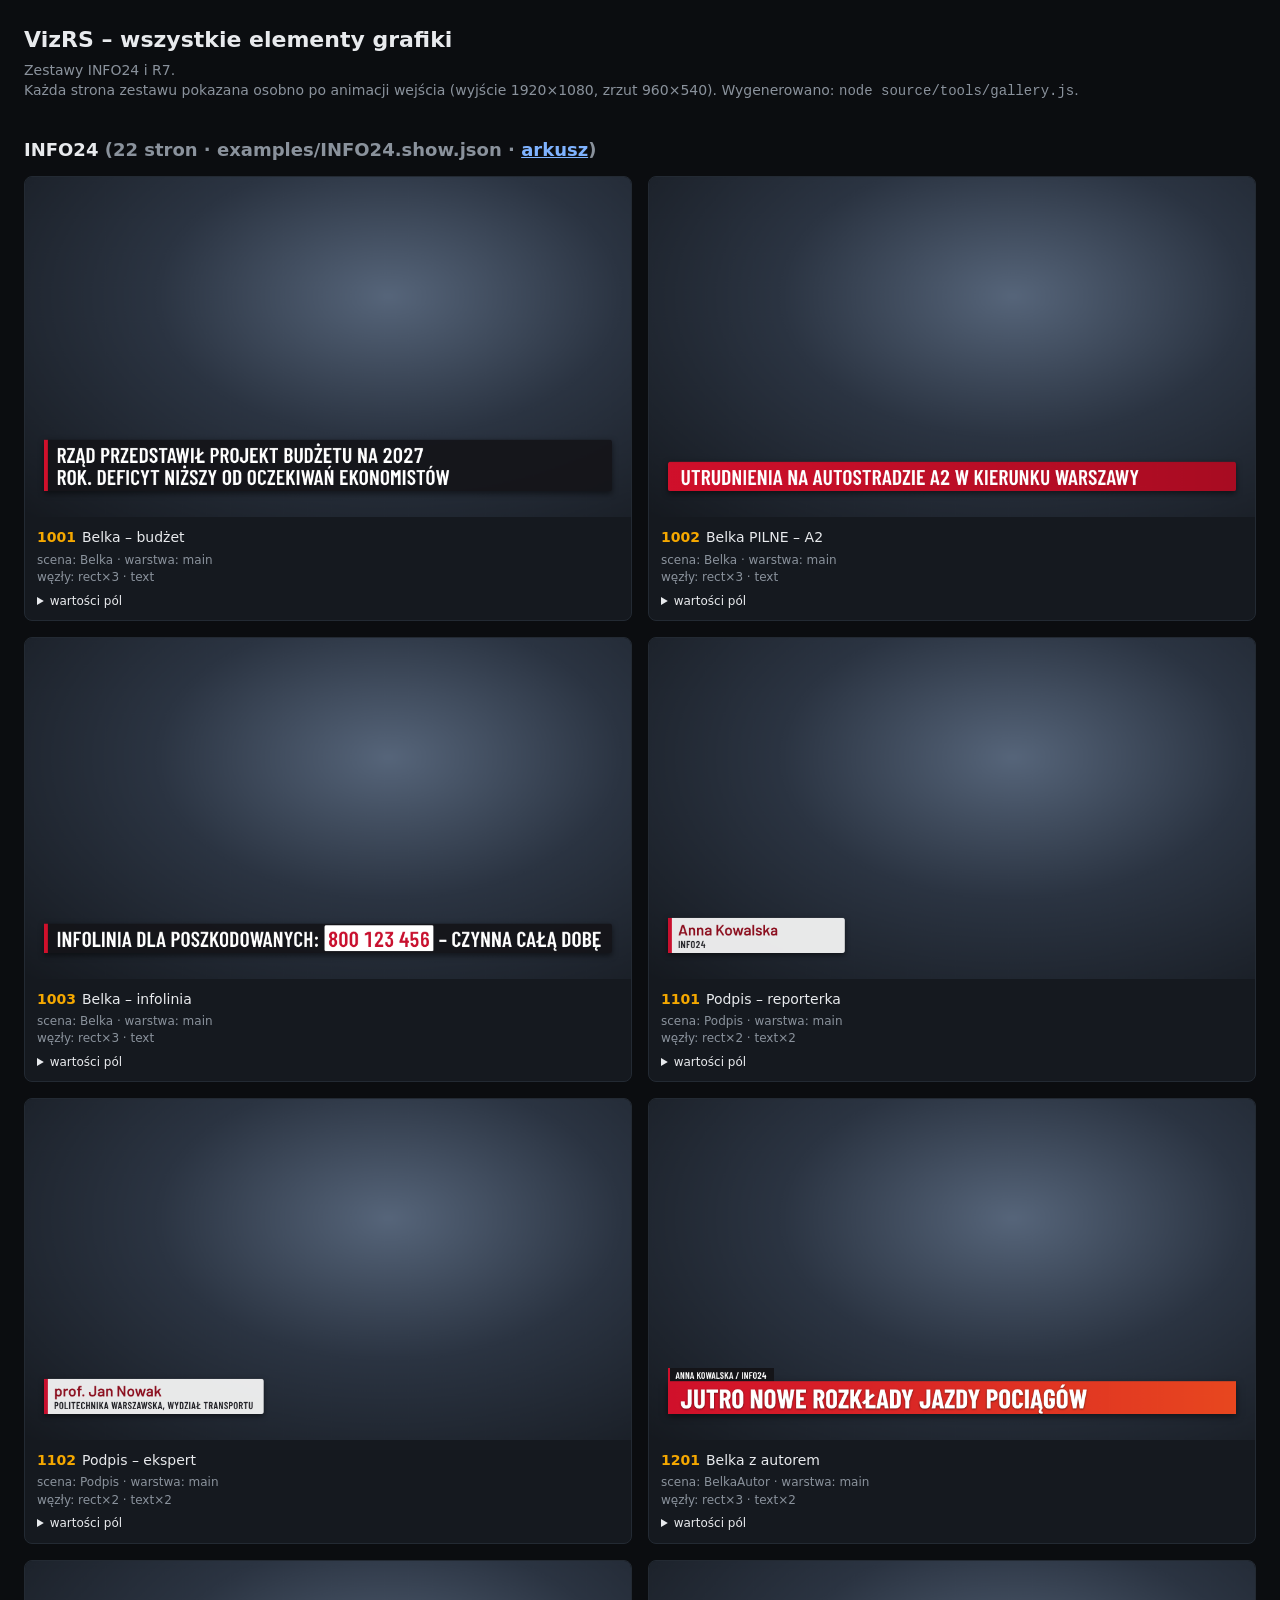
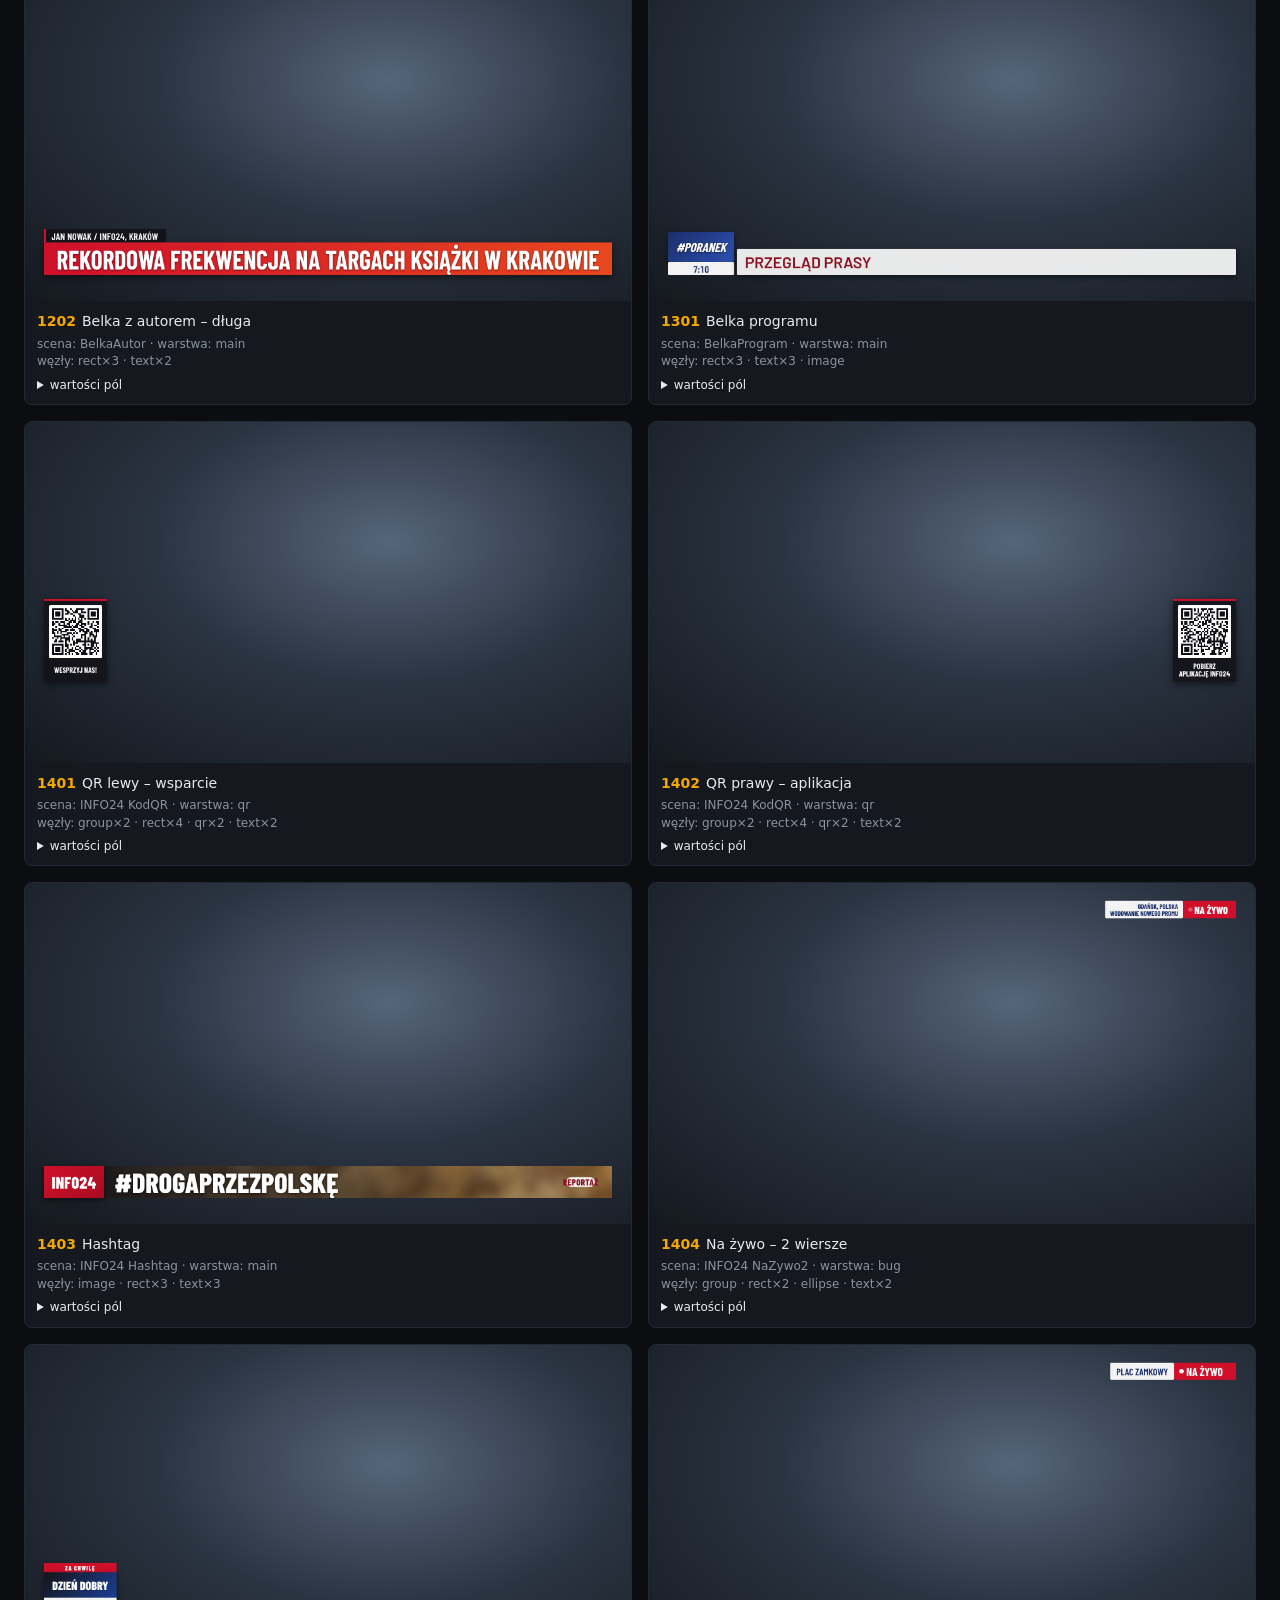
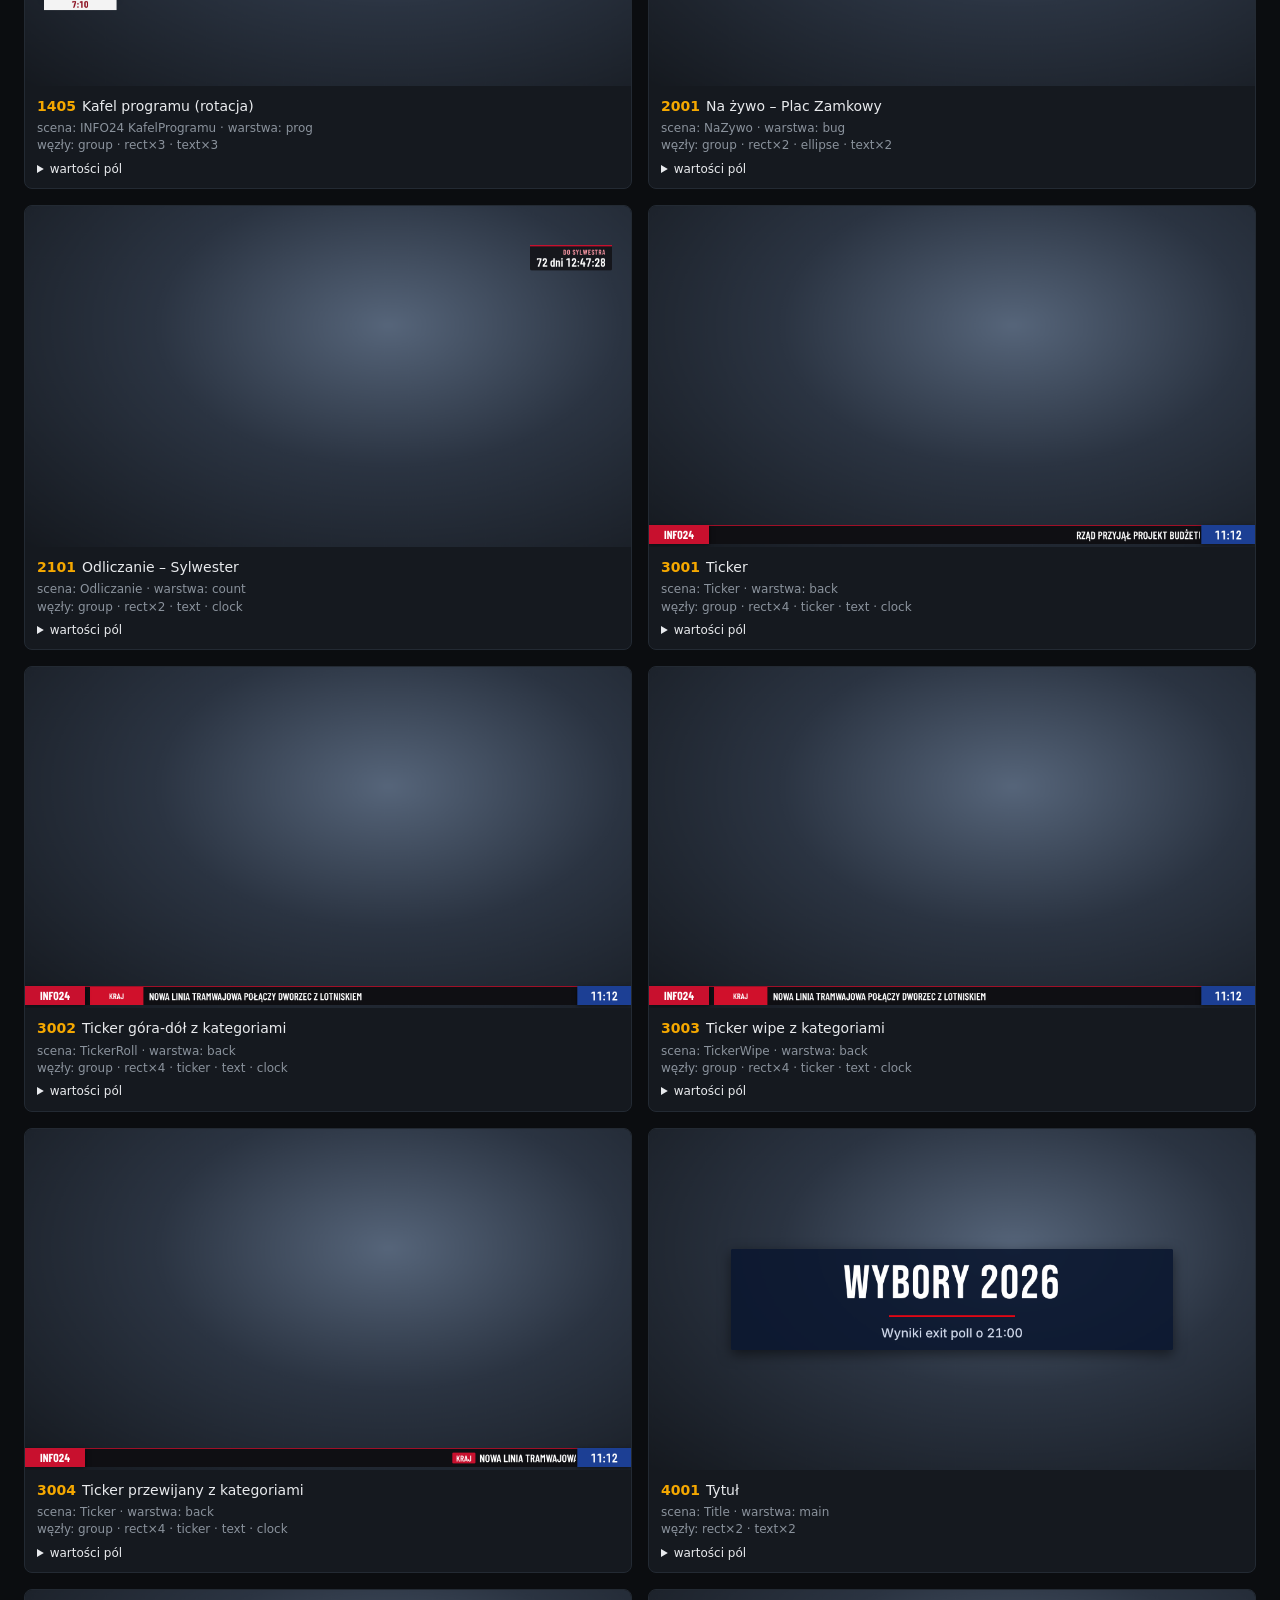
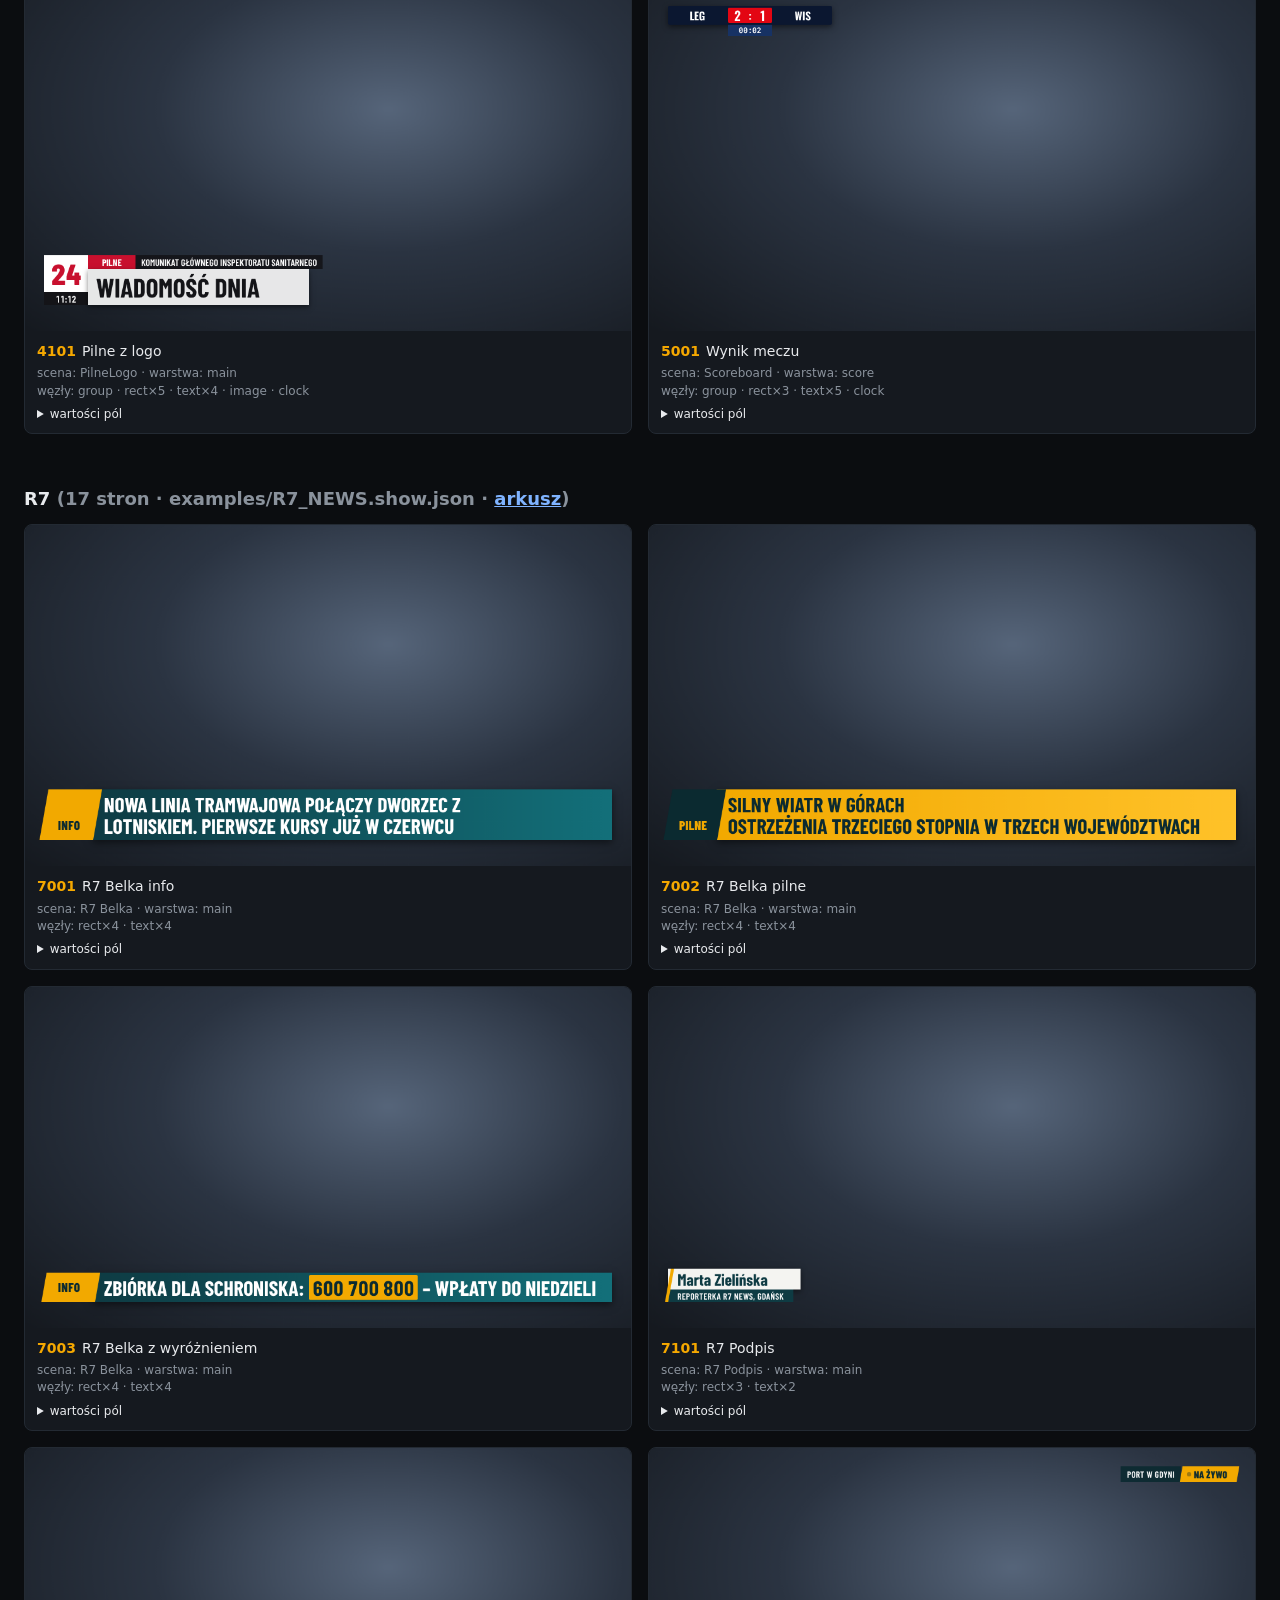
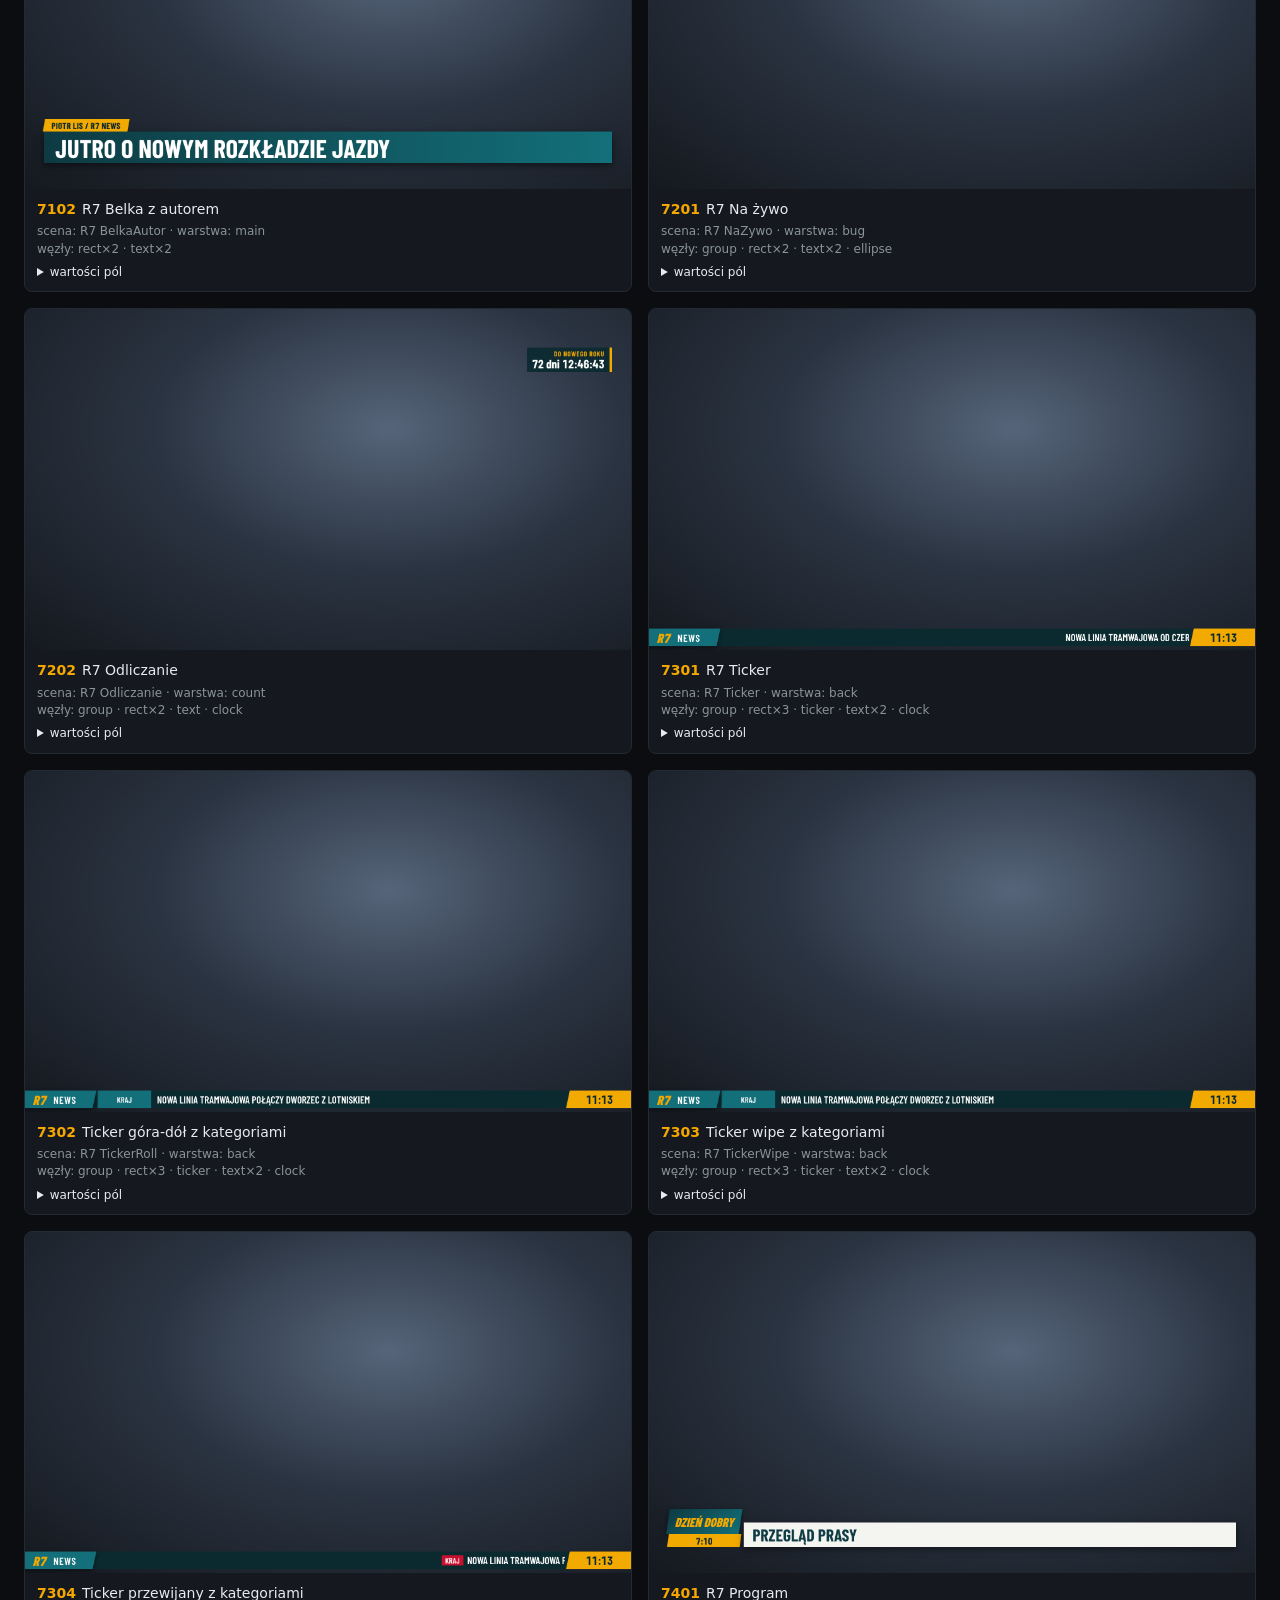
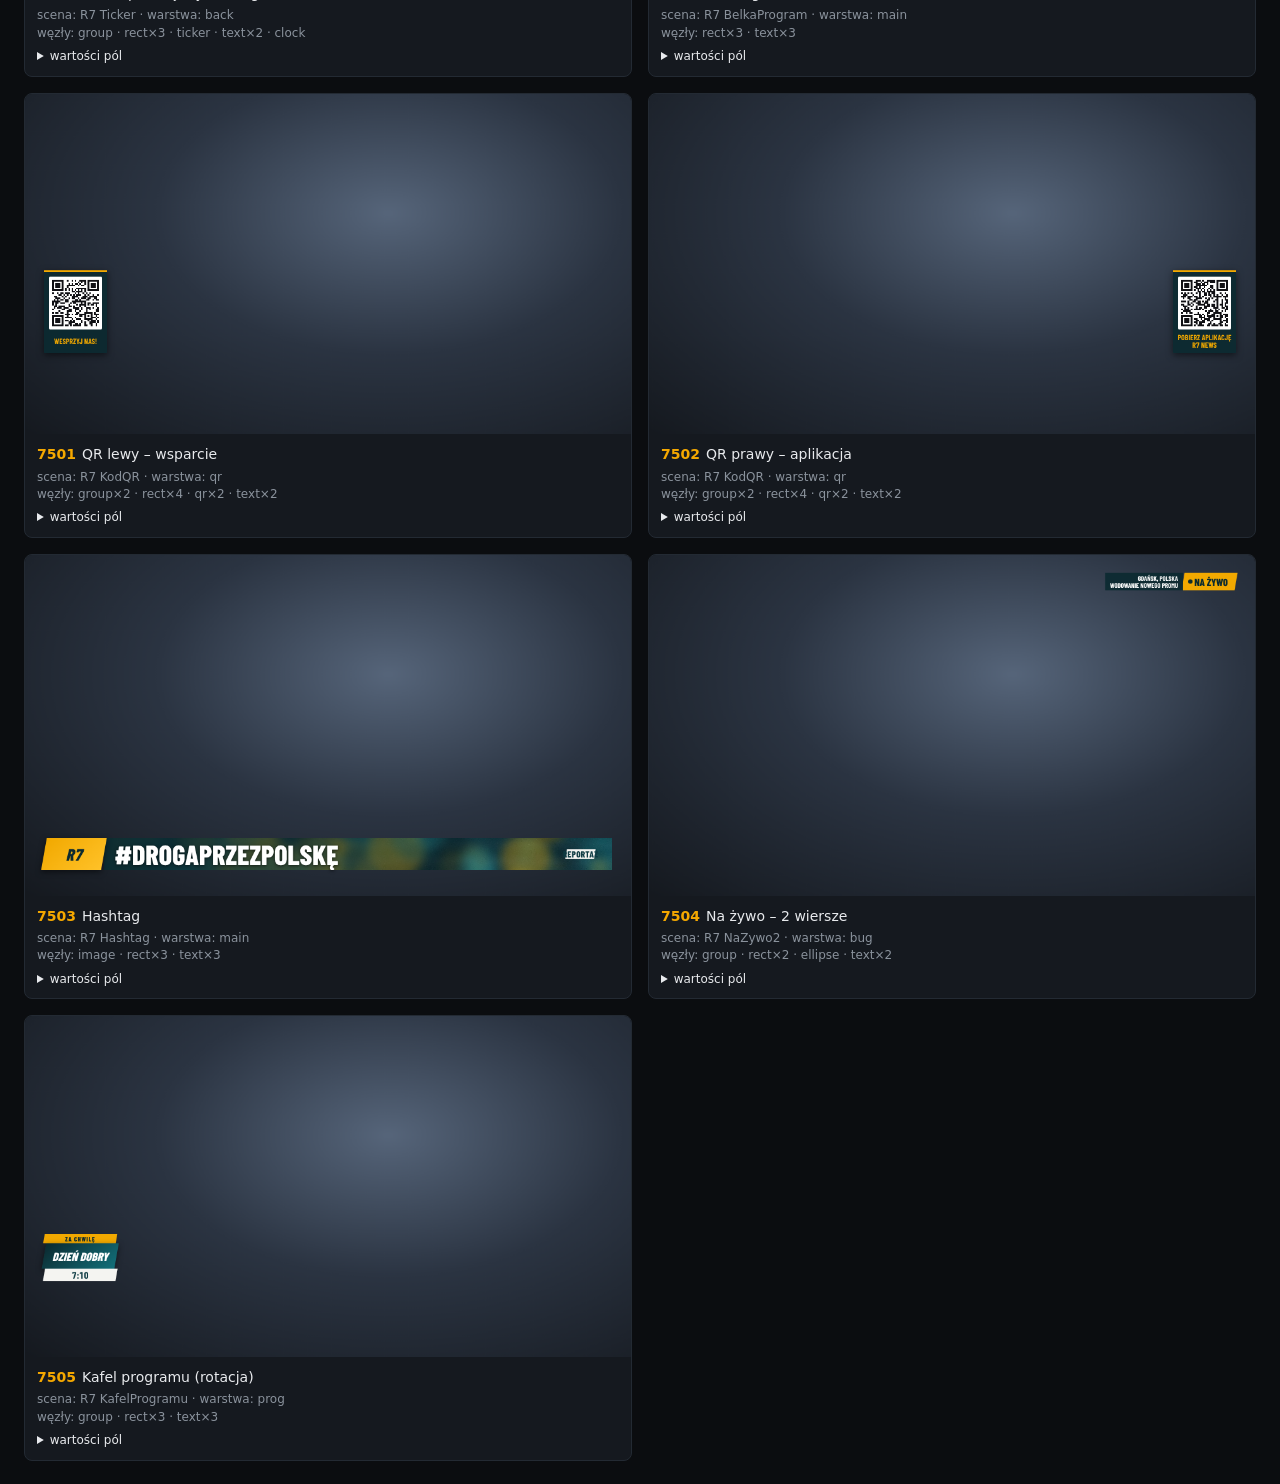
<file: media/galeria/index.html>
<!doctype html><html lang="pl"><head><meta charset="utf-8"><meta name="viewport" content="width=device-width,initial-scale=1">
<title>VizRS – galeria grafik</title>
<style>
body{margin:0;background:#0b0d10;color:#e8eaed;font:14px/1.45 system-ui,sans-serif}
header{padding:24px 24px 8px}h1{margin:0 0 4px;font-size:22px}h2{margin:28px 24px 12px;font-size:18px}
.muted{color:#8a929c}.grid{display:grid;grid-template-columns:repeat(auto-fill,minmax(420px,1fr));gap:16px;padding:0 24px 24px}
.card{background:#15191f;border:1px solid #232a33;border-radius:8px;overflow:hidden}
.card img{display:block;width:100%;aspect-ratio:16/9;cursor:zoom-in}.meta{padding:10px 12px}
.num{color:#f5a800;font-weight:700;margin-right:6px}.tags{font-size:12px;color:#8a929c;margin-top:4px}
details{margin-top:6px;font-size:12px}pre{white-space:pre-wrap;margin:4px 0 0;color:#b8c0ca}
#lb{position:fixed;inset:0;background:#000d;display:none;align-items:center;justify-content:center}#lb img{max-width:96vw;max-height:94vh}
</style></head><body>
<header><h1>VizRS – wszystkie elementy grafiki</h1>
<div class="muted">Zestawy INFO24 i R7.</div>
<div class="muted">Każda strona zestawu pokazana osobno po animacji wejścia (wyjście 1920×1080, zrzut 960×540). Wygenerowano: <code>node source/tools/gallery.js</code>.</div></header>
<h2>INFO24 <span class="muted">(22 stron · examples/INFO24.show.json · <a style="color:#7fb3ff" href="INFO24-arkusz.png">arkusz</a>)</span></h2>
<div class="grid"><div class="card"><img loading="lazy" src="INFO24-1001.png" alt="Belka – budżet">
<div class="meta"><span class="num">1001</span>Belka – budżet
<div class="tags">scena: Belka · warstwa: main<br>węzły: rect×3 · text</div>

<details><summary>wartości pól</summary><pre>styl: info
headline: Rząd przedstawił projekt budżetu na 2027 rok. Deficyt niższy od oczekiwań ekonomistów</pre></details>
</div></div><div class="card"><img loading="lazy" src="INFO24-1002.png" alt="Belka PILNE – A2">
<div class="meta"><span class="num">1002</span>Belka PILNE – A2
<div class="tags">scena: Belka · warstwa: main<br>węzły: rect×3 · text</div>

<details><summary>wartości pól</summary><pre>styl: pilne
headline: Utrudnienia na autostradzie A2 w kierunku Warszawy</pre></details>
</div></div><div class="card"><img loading="lazy" src="INFO24-1003.png" alt="Belka – infolinia">
<div class="meta"><span class="num">1003</span>Belka – infolinia
<div class="tags">scena: Belka · warstwa: main<br>węzły: rect×3 · text</div>

<details><summary>wartości pól</summary><pre>styl: info
headline: Infolinia dla poszkodowanych: [[800 123 456]] – czynna całą dobę</pre></details>
</div></div><div class="card"><img loading="lazy" src="INFO24-1101.png" alt="Podpis – reporterka">
<div class="meta"><span class="num">1101</span>Podpis – reporterka
<div class="tags">scena: Podpis · warstwa: main<br>węzły: rect×2 · text×2</div>

<details><summary>wartości pól</summary><pre>name: Anna Kowalska
title: INFO24</pre></details>
</div></div><div class="card"><img loading="lazy" src="INFO24-1102.png" alt="Podpis – ekspert">
<div class="meta"><span class="num">1102</span>Podpis – ekspert
<div class="tags">scena: Podpis · warstwa: main<br>węzły: rect×2 · text×2</div>

<details><summary>wartości pól</summary><pre>name: prof. Jan Nowak
title: Politechnika Warszawska, Wydział Transportu</pre></details>
</div></div><div class="card"><img loading="lazy" src="INFO24-1201.png" alt="Belka z autorem">
<div class="meta"><span class="num">1201</span>Belka z autorem
<div class="tags">scena: BelkaAutor · warstwa: main<br>węzły: rect×3 · text×2</div>

<details><summary>wartości pól</summary><pre>author: Anna Kowalska / INFO24
headline: Jutro nowe rozkłady jazdy pociągów</pre></details>
</div></div><div class="card"><img loading="lazy" src="INFO24-1202.png" alt="Belka z autorem – długa">
<div class="meta"><span class="num">1202</span>Belka z autorem – długa
<div class="tags">scena: BelkaAutor · warstwa: main<br>węzły: rect×3 · text×2</div>

<details><summary>wartości pól</summary><pre>author: Jan Nowak / INFO24, Kraków
headline: Rekordowa frekwencja na targach książki w Krakowie</pre></details>
</div></div><div class="card"><img loading="lazy" src="INFO24-1301.png" alt="Belka programu">
<div class="meta"><span class="num">1301</span>Belka programu
<div class="tags">scena: BelkaProgram · warstwa: main<br>węzły: rect×3 · text×3 · image</div>

<details><summary>wartości pól</summary><pre>program: #PORANEK
czas: 7:10
logo: 
headline: Przegląd prasy</pre></details>
</div></div><div class="card"><img loading="lazy" src="INFO24-1401.png" alt="QR lewy – wsparcie">
<div class="meta"><span class="num">1401</span>QR lewy – wsparcie
<div class="tags">scena: INFO24 KodQR · warstwa: qr<br>węzły: group×2 · rect×4 · qr×2 · text×2</div>

<details><summary>wartości pól</summary><pre>strona: lewa
url: https://info24.example/wesprzyj
caption: Wesprzyj nas!</pre></details>
</div></div><div class="card"><img loading="lazy" src="INFO24-1402.png" alt="QR prawy – aplikacja">
<div class="meta"><span class="num">1402</span>QR prawy – aplikacja
<div class="tags">scena: INFO24 KodQR · warstwa: qr<br>węzły: group×2 · rect×4 · qr×2 · text×2</div>

<details><summary>wartości pól</summary><pre>strona: prawa
url: https://info24.example/aplikacja
caption: Pobierz aplikację INFO24</pre></details>
</div></div><div class="card"><img loading="lazy" src="INFO24-1403.png" alt="Hashtag">
<div class="meta"><span class="num">1403</span>Hashtag
<div class="tags">scena: INFO24 Hashtag · warstwa: main<br>węzły: image · rect×3 · text×3</div>

<details><summary>wartości pól</summary><pre>hashtag: #DROGAPRZEZPOLSKĘ
badge: Reportaż
tlo: tlo_hashtag.jpg</pre></details>
</div></div><div class="card"><img loading="lazy" src="INFO24-1404.png" alt="Na żywo – 2 wiersze">
<div class="meta"><span class="num">1404</span>Na żywo – 2 wiersze
<div class="tags">scena: INFO24 NaZywo2 · warstwa: bug<br>węzły: group · rect×2 · ellipse · text×2</div>

<details><summary>wartości pól</summary><pre>place: Gdańsk, Polska
Wodowanie nowego promu
live: Na żywo</pre></details>
</div></div><div class="card"><img loading="lazy" src="INFO24-1405.png" alt="Kafel programu (rotacja)">
<div class="meta"><span class="num">1405</span>Kafel programu (rotacja)
<div class="tags">scena: INFO24 KafelProgramu · warstwa: prog<br>węzły: group · rect×3 · text×3</div>

<details><summary>wartości pól</summary><pre>next: Za chwilę
programs: Dzień Dobry
Pogoda
Serwis
times: 7:10
7:55
9:00</pre></details>
</div></div><div class="card"><img loading="lazy" src="INFO24-2001.png" alt="Na żywo – Plac Zamkowy">
<div class="meta"><span class="num">2001</span>Na żywo – Plac Zamkowy
<div class="tags">scena: NaZywo · warstwa: bug<br>węzły: group · rect×2 · ellipse · text×2</div>

<details><summary>wartości pól</summary><pre>place: Plac Zamkowy
live: Na żywo</pre></details>
</div></div><div class="card"><img loading="lazy" src="INFO24-2101.png" alt="Odliczanie – Sylwester">
<div class="meta"><span class="num">2101</span>Odliczanie – Sylwester
<div class="tags">scena: Odliczanie · warstwa: count<br>węzły: group · rect×2 · text · clock</div>

<details><summary>wartości pól</summary><pre>label: Do Sylwestra
target: 2027-01-01 00:00:00</pre></details>
</div></div><div class="card"><img loading="lazy" src="INFO24-3001.png" alt="Ticker">
<div class="meta"><span class="num">3001</span>Ticker
<div class="tags">scena: Ticker · warstwa: back<br>węzły: group · rect×4 · ticker · text · clock</div>

<details><summary>wartości pól</summary><pre>label: INFO24
items: Rząd przyjął projekt budżetu na 2027 rok
Kurs EUR/PLN stabilny w okolicach 4,25
Jutro w całym kraju do 18 stopni, przelotne opady
Reprezentacja awansowała do turnieju finałowego
Nowe połączenia kolejowe od grudnia</pre></details>
</div></div><div class="card"><img loading="lazy" src="INFO24-3002.png" alt="Ticker góra-dół z kategoriami">
<div class="meta"><span class="num">3002</span>Ticker góra-dół z kategoriami
<div class="tags">scena: TickerRoll · warstwa: back<br>węzły: group · rect×4 · ticker · text · clock</div>

<details><summary>wartości pól</summary><pre>items: KRAJ|Nowa linia tramwajowa połączy dworzec z lotniskiem
ŚWIAT#1c3f94|Szczyt klimatyczny zakończony porozumieniem w sprawie oceanów
ŚWIAT#1c3f94|Rekordowa liczba turystów w europejskich stolicach
GOSPODARKA#6b3fa0|Kurs EUR/PLN bez większych zmian, złoty stabilny
SPORT#1f8a4c|Finał pucharu kraju w sobotę o 18:00
POGODA#c77700|Jutro słonecznie, do 19 stopni na zachodzie kraju</pre></details>
</div></div><div class="card"><img loading="lazy" src="INFO24-3003.png" alt="Ticker wipe z kategoriami">
<div class="meta"><span class="num">3003</span>Ticker wipe z kategoriami
<div class="tags">scena: TickerWipe · warstwa: back<br>węzły: group · rect×4 · ticker · text · clock</div>

<details><summary>wartości pól</summary><pre>items: KRAJ|Nowa linia tramwajowa połączy dworzec z lotniskiem
ŚWIAT#1c3f94|Szczyt klimatyczny zakończony porozumieniem w sprawie oceanów
ŚWIAT#1c3f94|Rekordowa liczba turystów w europejskich stolicach
GOSPODARKA#6b3fa0|Kurs EUR/PLN bez większych zmian, złoty stabilny
SPORT#1f8a4c|Finał pucharu kraju w sobotę o 18:00
POGODA#c77700|Jutro słonecznie, do 19 stopni na zachodzie kraju</pre></details>
</div></div><div class="card"><img loading="lazy" src="INFO24-3004.png" alt="Ticker przewijany z kategoriami">
<div class="meta"><span class="num">3004</span>Ticker przewijany z kategoriami
<div class="tags">scena: Ticker · warstwa: back<br>węzły: group · rect×4 · ticker · text · clock</div>

<details><summary>wartości pól</summary><pre>label: INFO24
items: KRAJ|Nowa linia tramwajowa połączy dworzec z lotniskiem
ŚWIAT#1c3f94|Szczyt klimatyczny zakończony porozumieniem w sprawie oceanów
ŚWIAT#1c3f94|Rekordowa liczba turystów w europejskich stolicach
GOSPODARKA#6b3fa0|Kurs EUR/PLN bez większych zmian, złoty stabilny
SPORT#1f8a4c|Finał pucharu kraju w sobotę o 18:00
POGODA#c77700|Jutro słonecznie, do 19 stopni na zachodzie kraju</pre></details>
</div></div><div class="card"><img loading="lazy" src="INFO24-4001.png" alt="Tytuł">
<div class="meta"><span class="num">4001</span>Tytuł
<div class="tags">scena: Title · warstwa: main<br>węzły: rect×2 · text×2</div>

<details><summary>wartości pól</summary><pre>headline: Wybory 2026
sub: Wyniki exit poll o 21:00</pre></details>
</div></div><div class="card"><img loading="lazy" src="INFO24-4101.png" alt="Pilne z logo">
<div class="meta"><span class="num">4101</span>Pilne z logo
<div class="tags">scena: PilneLogo · warstwa: main<br>węzły: group · rect×5 · text×4 · image · clock</div>

<details><summary>wartości pól</summary><pre>kicker: Pilne
top: Komunikat Głównego Inspektoratu Sanitarnego
main: Wiadomość dnia
logo: </pre></details>
</div></div><div class="card"><img loading="lazy" src="INFO24-5001.png" alt="Wynik meczu">
<div class="meta"><span class="num">5001</span>Wynik meczu
<div class="tags">scena: Scoreboard · warstwa: score<br>węzły: group · rect×3 · text×5 · clock</div>

<details><summary>wartości pól</summary><pre>home: LEG
away: WIS
homeScore: 2
awayScore: 1</pre></details>
</div></div></div><h2>R7 <span class="muted">(17 stron · examples/R7_NEWS.show.json · <a style="color:#7fb3ff" href="R7-arkusz.png">arkusz</a>)</span></h2>
<div class="grid"><div class="card"><img loading="lazy" src="R7-7001.png" alt="R7 Belka info">
<div class="meta"><span class="num">7001</span>R7 Belka info
<div class="tags">scena: R7 Belka · warstwa: main<br>węzły: rect×4 · text×4</div>

<details><summary>wartości pól</summary><pre>styl: info
label: INFO
headline: Nowa linia tramwajowa połączy dworzec z lotniskiem. Pierwsze kursy już w czerwcu</pre></details>
</div></div><div class="card"><img loading="lazy" src="R7-7002.png" alt="R7 Belka pilne">
<div class="meta"><span class="num">7002</span>R7 Belka pilne
<div class="tags">scena: R7 Belka · warstwa: main<br>węzły: rect×4 · text×4</div>

<details><summary>wartości pól</summary><pre>styl: pilne
label: PILNE
headline: Silny wiatr w górach
Ostrzeżenia trzeciego stopnia w trzech województwach</pre></details>
</div></div><div class="card"><img loading="lazy" src="R7-7003.png" alt="R7 Belka z wyróżnieniem">
<div class="meta"><span class="num">7003</span>R7 Belka z wyróżnieniem
<div class="tags">scena: R7 Belka · warstwa: main<br>węzły: rect×4 · text×4</div>

<details><summary>wartości pól</summary><pre>styl: info
label: INFO
headline: Zbiórka dla schroniska: [[600 700 800]] – wpłaty do niedzieli</pre></details>
</div></div><div class="card"><img loading="lazy" src="R7-7101.png" alt="R7 Podpis">
<div class="meta"><span class="num">7101</span>R7 Podpis
<div class="tags">scena: R7 Podpis · warstwa: main<br>węzły: rect×3 · text×2</div>

<details><summary>wartości pól</summary><pre>name: Marta Zielińska
title: Reporterka R7 NEWS, Gdańsk</pre></details>
</div></div><div class="card"><img loading="lazy" src="R7-7102.png" alt="R7 Belka z autorem">
<div class="meta"><span class="num">7102</span>R7 Belka z autorem
<div class="tags">scena: R7 BelkaAutor · warstwa: main<br>węzły: rect×2 · text×2</div>

<details><summary>wartości pól</summary><pre>author: Piotr Lis / R7 NEWS
headline: Jutro o nowym rozkładzie jazdy</pre></details>
</div></div><div class="card"><img loading="lazy" src="R7-7201.png" alt="R7 Na żywo">
<div class="meta"><span class="num">7201</span>R7 Na żywo
<div class="tags">scena: R7 NaZywo · warstwa: bug<br>węzły: group · rect×2 · text×2 · ellipse</div>

<details><summary>wartości pól</summary><pre>place: Port w Gdyni</pre></details>
</div></div><div class="card"><img loading="lazy" src="R7-7202.png" alt="R7 Odliczanie">
<div class="meta"><span class="num">7202</span>R7 Odliczanie
<div class="tags">scena: R7 Odliczanie · warstwa: count<br>węzły: group · rect×2 · text · clock</div>

<details><summary>wartości pól</summary><pre>label: Do Nowego Roku
target: 2027-01-01 00:00:00</pre></details>
</div></div><div class="card"><img loading="lazy" src="R7-7301.png" alt="R7 Ticker">
<div class="meta"><span class="num">7301</span>R7 Ticker
<div class="tags">scena: R7 Ticker · warstwa: back<br>węzły: group · rect×3 · ticker · text×2 · clock</div>

<details><summary>wartości pól</summary><pre>items: Nowa linia tramwajowa od czerwca
Kurs EUR/PLN bez większych zmian
Jutro słonecznie, do 19 stopni
Finał pucharu kraju w sobotę o 18:00</pre></details>
</div></div><div class="card"><img loading="lazy" src="R7-7302.png" alt="Ticker góra-dół z kategoriami">
<div class="meta"><span class="num">7302</span>Ticker góra-dół z kategoriami
<div class="tags">scena: R7 TickerRoll · warstwa: back<br>węzły: group · rect×3 · ticker · text×2 · clock</div>

<details><summary>wartości pól</summary><pre>items: KRAJ|Nowa linia tramwajowa połączy dworzec z lotniskiem
ŚWIAT#1c3f94|Szczyt klimatyczny zakończony porozumieniem w sprawie oceanów
ŚWIAT#1c3f94|Rekordowa liczba turystów w europejskich stolicach
GOSPODARKA#6b3fa0|Kurs EUR/PLN bez większych zmian, złoty stabilny
SPORT#1f8a4c|Finał pucharu kraju w sobotę o 18:00
POGODA#c77700|Jutro słonecznie, do 19 stopni na zachodzie kraju</pre></details>
</div></div><div class="card"><img loading="lazy" src="R7-7303.png" alt="Ticker wipe z kategoriami">
<div class="meta"><span class="num">7303</span>Ticker wipe z kategoriami
<div class="tags">scena: R7 TickerWipe · warstwa: back<br>węzły: group · rect×3 · ticker · text×2 · clock</div>

<details><summary>wartości pól</summary><pre>items: KRAJ|Nowa linia tramwajowa połączy dworzec z lotniskiem
ŚWIAT#1c3f94|Szczyt klimatyczny zakończony porozumieniem w sprawie oceanów
ŚWIAT#1c3f94|Rekordowa liczba turystów w europejskich stolicach
GOSPODARKA#6b3fa0|Kurs EUR/PLN bez większych zmian, złoty stabilny
SPORT#1f8a4c|Finał pucharu kraju w sobotę o 18:00
POGODA#c77700|Jutro słonecznie, do 19 stopni na zachodzie kraju</pre></details>
</div></div><div class="card"><img loading="lazy" src="R7-7304.png" alt="Ticker przewijany z kategoriami">
<div class="meta"><span class="num">7304</span>Ticker przewijany z kategoriami
<div class="tags">scena: R7 Ticker · warstwa: back<br>węzły: group · rect×3 · ticker · text×2 · clock</div>

<details><summary>wartości pól</summary><pre>items: KRAJ|Nowa linia tramwajowa połączy dworzec z lotniskiem
ŚWIAT#1c3f94|Szczyt klimatyczny zakończony porozumieniem w sprawie oceanów
ŚWIAT#1c3f94|Rekordowa liczba turystów w europejskich stolicach
GOSPODARKA#6b3fa0|Kurs EUR/PLN bez większych zmian, złoty stabilny
SPORT#1f8a4c|Finał pucharu kraju w sobotę o 18:00
POGODA#c77700|Jutro słonecznie, do 19 stopni na zachodzie kraju</pre></details>
</div></div><div class="card"><img loading="lazy" src="R7-7401.png" alt="R7 Program">
<div class="meta"><span class="num">7401</span>R7 Program
<div class="tags">scena: R7 BelkaProgram · warstwa: main<br>węzły: rect×3 · text×3</div>

<details><summary>wartości pól</summary><pre>program: Dzień Dobry
czas: 7:10
headline: Przegląd prasy</pre></details>
</div></div><div class="card"><img loading="lazy" src="R7-7501.png" alt="QR lewy – wsparcie">
<div class="meta"><span class="num">7501</span>QR lewy – wsparcie
<div class="tags">scena: R7 KodQR · warstwa: qr<br>węzły: group×2 · rect×4 · qr×2 · text×2</div>

<details><summary>wartości pól</summary><pre>strona: lewa
url: https://r7news.example/wesprzyj
caption: Wesprzyj nas!</pre></details>
</div></div><div class="card"><img loading="lazy" src="R7-7502.png" alt="QR prawy – aplikacja">
<div class="meta"><span class="num">7502</span>QR prawy – aplikacja
<div class="tags">scena: R7 KodQR · warstwa: qr<br>węzły: group×2 · rect×4 · qr×2 · text×2</div>

<details><summary>wartości pól</summary><pre>strona: prawa
url: https://r7news.example/aplikacja
caption: Pobierz aplikację R7 NEWS</pre></details>
</div></div><div class="card"><img loading="lazy" src="R7-7503.png" alt="Hashtag">
<div class="meta"><span class="num">7503</span>Hashtag
<div class="tags">scena: R7 Hashtag · warstwa: main<br>węzły: image · rect×3 · text×3</div>

<details><summary>wartości pól</summary><pre>hashtag: #DROGAPRZEZPOLSKĘ
badge: Reportaż
tlo: tlo_hashtag2.jpg</pre></details>
</div></div><div class="card"><img loading="lazy" src="R7-7504.png" alt="Na żywo – 2 wiersze">
<div class="meta"><span class="num">7504</span>Na żywo – 2 wiersze
<div class="tags">scena: R7 NaZywo2 · warstwa: bug<br>węzły: group · rect×2 · ellipse · text×2</div>

<details><summary>wartości pól</summary><pre>place: Gdańsk, Polska
Wodowanie nowego promu
live: Na żywo</pre></details>
</div></div><div class="card"><img loading="lazy" src="R7-7505.png" alt="Kafel programu (rotacja)">
<div class="meta"><span class="num">7505</span>Kafel programu (rotacja)
<div class="tags">scena: R7 KafelProgramu · warstwa: prog<br>węzły: group · rect×3 · text×3</div>

<details><summary>wartości pól</summary><pre>next: Za chwilę
programs: Dzień Dobry
Pogoda
Serwis
times: 7:10
7:55
9:00</pre></details>
</div></div></div>
<div id="lb" onclick="this.style.display='none'"><img></div>
<script>document.querySelectorAll('.card img').forEach(i=>i.onclick=()=>{const l=document.getElementById('lb');l.firstChild.src=i.src;l.style.display='flex'})</script>
</body></html>
</file>
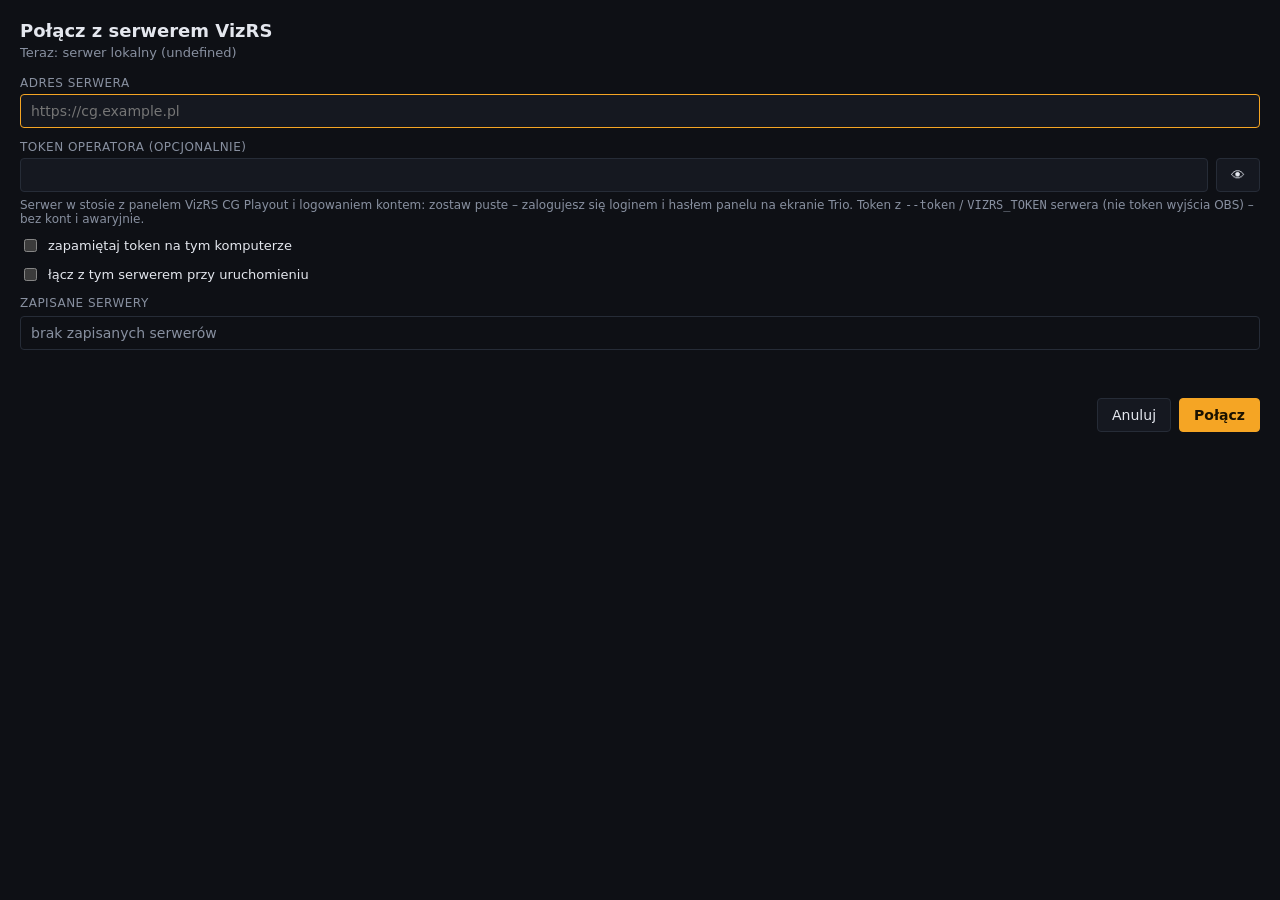
<file: source/shell/ui/connect.html>
<!doctype html>
<html lang="pl"><head><meta charset="utf-8"><title>Połącz z serwerem</title>
<style>
:root { color-scheme: dark; --bg:#0e1015; --panel:#151820; --line:#262c37; --text:#e4e7ee; --dim:#8890a0; --acc:#f5a524; --err:#ff8f8a; }
* { box-sizing: border-box; }
body { margin:0; background:var(--bg); color:var(--text); font:14px system-ui, sans-serif; padding:20px; }
h1 { font-size:18px; margin:0 0 4px; }
.now { color:var(--dim); margin-bottom:16px; font-size:13px; }
label { display:block; margin:12px 0 4px; color:var(--dim); font-size:12px; text-transform:uppercase; letter-spacing:.04em; }
input[type=text], input[type=password] { width:100%; padding:8px 10px; background:var(--panel); border:1px solid var(--line); color:var(--text); border-radius:4px; font:inherit; }
input:focus { outline:none; border-color:var(--acc); }
.row { display:flex; gap:8px; align-items:center; }
.check { display:flex; gap:8px; align-items:center; margin:10px 0 0; color:var(--text); text-transform:none; letter-spacing:0; font-size:13px; }
button { padding:8px 14px; background:var(--panel); border:1px solid var(--line); color:var(--text); border-radius:4px; font:inherit; cursor:pointer; }
button:hover { border-color:var(--acc); }
button.primary { background:var(--acc); border-color:var(--acc); color:#1a1100; font-weight:600; }
button:disabled { opacity:.5; cursor:default; }
.actions { display:flex; gap:8px; margin-top:18px; }
.actions .sp { flex:1; }
#err { color:var(--err); min-height:1.3em; margin-top:12px; white-space:pre-wrap; }
#list { margin-top:6px; border:1px solid var(--line); border-radius:4px; max-height:150px; overflow:auto; }
#list:empty::after { content:'brak zapisanych serwerów'; display:block; padding:8px 10px; color:var(--dim); }
.srv { display:flex; align-items:center; padding:6px 10px; cursor:pointer; border-bottom:1px solid var(--line); }
.srv:last-child { border-bottom:0; }
.srv:hover { background:var(--panel); }
.srv .u { flex:1; overflow:hidden; text-overflow:ellipsis; white-space:nowrap; }
.srv .t { color:var(--dim); font-size:12px; margin:0 8px; }
.srv .x { padding:0 6px; border:0; background:none; color:var(--dim); }
.hint { color:var(--dim); font-size:12px; margin-top:6px; }
</style></head><body>
<h1>Połącz z serwerem VizRS</h1>
<div class="now" id="now"></div>
<label for="url">Adres serwera</label>
<input type="text" id="url" placeholder="https://cg.example.pl" autocomplete="off" spellcheck="false">
<label for="token">Token operatora (opcjonalnie)</label>
<div class="row"><input type="password" id="token" autocomplete="off" spellcheck="false"><button id="show" type="button" title="Pokaż token">👁</button></div>
<div class="hint">Serwer w stosie z panelem VizRS CG Playout i logowaniem kontem: zostaw puste – zalogujesz się loginem i hasłem panelu na ekranie Trio. Token z <code>--token</code> / <code>VIZRS_TOKEN</code> serwera (nie token wyjścia OBS) – bez kont i awaryjnie.</div>
<label class="check"><input type="checkbox" id="keep"> zapamiętaj token na tym komputerze</label>
<label class="check"><input type="checkbox" id="auto"> łącz z tym serwerem przy uruchomieniu</label>
<label>Zapisane serwery</label>
<div id="list"></div>
<div id="err"></div>
<div class="actions">
  <button id="local" type="button">Serwer lokalny</button>
  <span class="sp"></span>
  <button id="cancel" type="button">Anuluj</button>
  <button id="go" class="primary" type="button">Połącz</button>
</div>
<script>
// okno programu: bez menu kontekstowego silnika (poza polami tekstowymi) i bez skrótów przeglądarki
addEventListener('contextmenu', (e) => { if (!e.target.closest('input')) e.preventDefault(); });
addEventListener('keydown', (e) => {
  const k = e.key.toLowerCase();
  if (['F3', 'F5', 'F7', 'F12'].includes(e.key) || ((e.ctrlKey || e.metaKey) && k.length === 1 && 'fghjpr+=-0'.includes(k))) e.preventDefault();
});
const C = window.__vizrsConn || { servers: [] };
const $ = (id) => document.getElementById(id);
const send = (m) => (window.__vizrsPost || window.ipc.postMessage)(JSON.stringify(m));
$('now').textContent = 'Teraz: ' + (C.remote ? C.current : 'serwer lokalny (' + C.current + ')');
if (!C.local) $('local').hidden = true;
if (C.remote) { $('url').value = C.current; $('token').value = C.token || ''; $('auto').checked = C.auto === C.current; }
// adres i token z ekranu logowania Trio – tylko wypełnienie, łączy przycisk Połącz
window.__vizrsPropose = (p) => { if (!p) return; $('url').value = p.url || ''; $('token').value = p.token || ''; $('err').textContent = ''; $('token').focus(); };
window.__vizrsPropose(C.propose);
function fill(s) {
  $('url').value = s.url; $('token').value = ''; $('keep').checked = s.hasToken;
  $('token').placeholder = s.hasToken ? 'zapamiętany – zostaw puste' : '';
  $('auto').checked = C.auto === s.url; $('err').textContent = '';
}
for (const s of C.servers) {
  const d = document.createElement('div'); d.className = 'srv';
  const u = document.createElement('span'); u.className = 'u'; u.textContent = s.url;
  const t = document.createElement('span'); t.className = 't'; t.textContent = s.hasToken ? 'token zapisany' : '';
  const x = document.createElement('button'); x.className = 'x'; x.textContent = '×'; x.title = 'Usuń z listy';
  x.onclick = (e) => { e.stopPropagation(); send({ action: 'forget', url: s.url }); d.remove(); };
  d.onclick = () => fill(s); d.ondblclick = () => { fill(s); go(); };
  d.append(u, t, x); $('list').append(d);
}
function go() {
  $('err').textContent = ''; $('go').disabled = true; $('go').textContent = 'Łączenie…';
  send({ action: 'connect', url: $('url').value, token: $('token').value, keepToken: $('keep').checked, auto: $('auto').checked });
}
window.__vizrsConnError = (msg) => { $('err').textContent = msg; $('go').disabled = false; $('go').textContent = 'Połącz'; };
$('go').onclick = go;
$('local').onclick = () => send({ action: 'local' });
$('cancel').onclick = () => send({ action: 'cancel' });
$('show').onclick = () => { $('token').type = $('token').type === 'password' ? 'text' : 'password'; };
document.addEventListener('keydown', (e) => { if (e.key === 'Enter') go(); if (e.key === 'Escape') send({ action: 'cancel' }); });
($('url').value ? $('token') : $('url')).focus();
</script></body></html>
</file>
